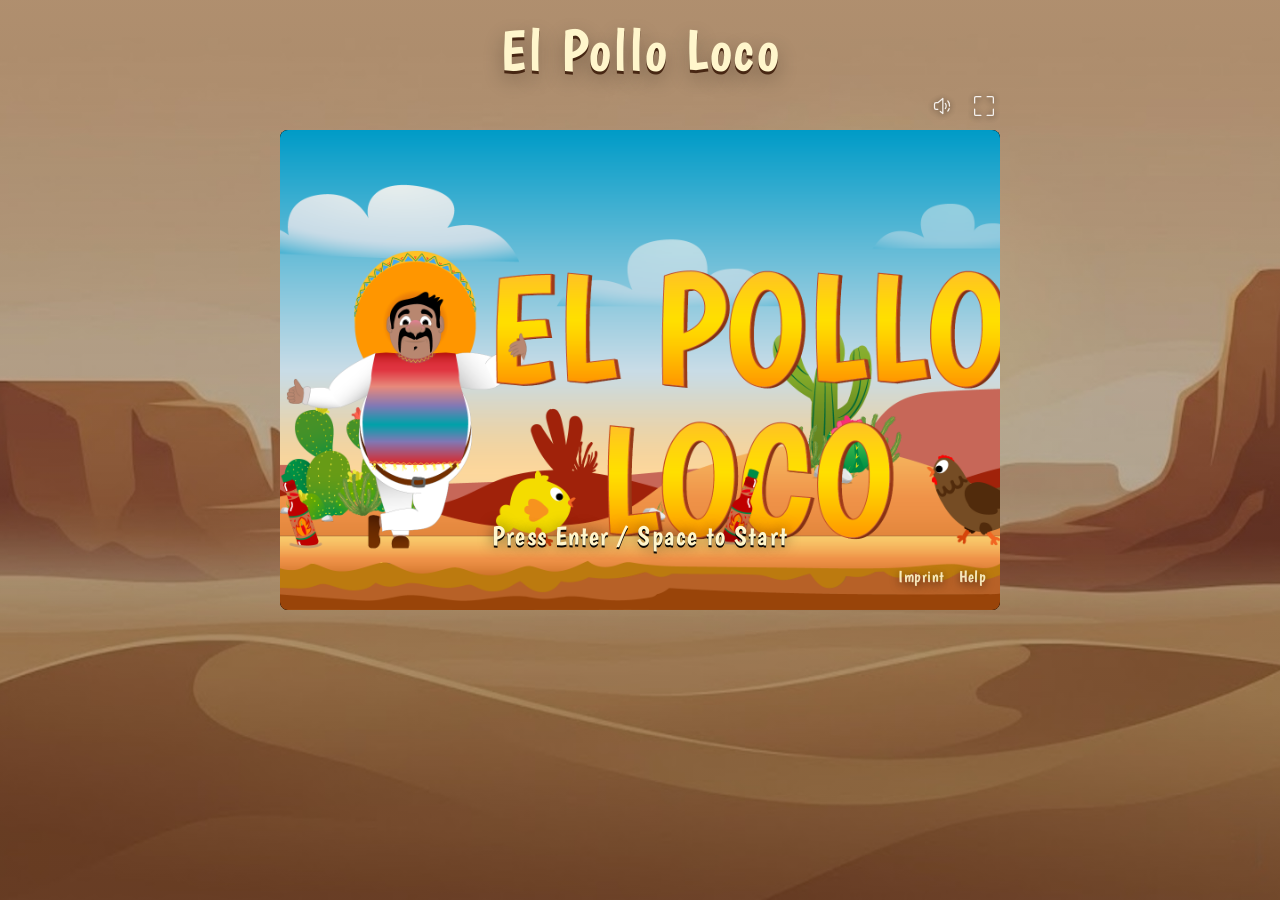
<file: index.html>
<!DOCTYPE html>
<html lang="de">

<head>
    <meta charset="UTF-8">
    <meta name="viewport" content="width=device-width, initial-scale=1.0, viewport-fit=cover">
    <meta name="theme-color" content="#000000">
    <meta name="apple-mobile-web-app-capable" content="yes">
    <meta name="apple-mobile-web-app-status-bar-style" content="black-translucent">
    <meta name="apple-mobile-web-app-title" content="El Pollo Loco">
    <link rel="icon" type="image/png" href="img/favicon/pepe-favicon.png">
    <link rel="apple-touch-icon" href="img/favicon/pepe-favicon.png">
    <link rel="manifest" href="site.webmanifest">
    <link rel="stylesheet" href="style.css">
    <title>El Pollo Loco</title>
    <script src="models/drawable-object.class.js"></script>
    <script src="models/movable-object.class.js"></script>
    <script src="models/keyboard.class.js"></script>
    <script src="models/character.class.js"></script>
    <script src="models/character-movement.js"></script>
    <script src="models/character-animation.js"></script>
    <script src="models/chicken.class.js"></script>
    <script src="models/small-chicken.class.js"></script>
    <script src="models/coin.class.js"></script>
    <script src="models/salsa-bottle.class.js"></script>
    <script src="models/throwable-bottle.class.js"></script>
    <script src="models/endboss.class.js"></script>
    <script src="models/endboss-behavior.js"></script>
    <script src="models/endboss-animation.js"></script>
    <script src="models/cloud.class.js"></script>
    <script src="models/background-object.class.js"></script>
    <script src="models/level.class.js"></script>
    <script src="models/counter-display.class.js"></script>
    <script src="models/status-bar.class.js"></script>
    <script src="levels/level1.js"></script>
    <script src="models/world.class.js"></script>
    <script src="models/world-state.js"></script>
    <script src="models/world-outcomes.js"></script>
    <script src="models/world-rendering.js"></script>
    <script src="models/world-collisions.js"></script>
    <script src="js/audio-manager.js"></script>
    <script src="js/audio-manager-music.js"></script>
    <script src="js/audio-manager-sound-effects.js"></script>
    <script src="js/game.js"></script>
    <script src="js/game-controls.js"></script>
    <script src="js/toolbar-controls.js"></script>
    <script src="js/toolbar-fullscreen.js"></script>
    <script src="js/help-overlay.js"></script>
    <script src="js/game-flow.js"></script>
</head>

<body onload="init()">
    <h1>El Pollo Loco</h1>

    <div id="game-shell-frame" class="game-shell-frame">
        <div class="game-toolbar" aria-label="Game controls">
            <button id="mute-button" class="toolbar-button" type="button" aria-label="Mute audio" title="Mute audio">
                <img id="mute-icon" src="img/icons/toolbar-volume.svg" alt="" aria-hidden="true" draggable="false">
            </button>
            <button id="fullscreen-button" class="fullscreen-button" type="button" aria-label="Enter fullscreen" title="Enter fullscreen">
                <img id="fullscreen-icon" src="img/icons/toolbar-fullscreen.svg" alt="" aria-hidden="true" draggable="false">
            </button>
        </div>

        <div class="game-shell">
            <div id="start-screen" class="game-overlay" aria-hidden="false">
                <img src="img/intro_outro_screens/start/startscreen_1.png" alt="Start Game" draggable="false">
                <div class="start-screen-actions">
                    <a class="start-screen-link" href="impressum.html">Imprint</a>
                    <button id="help-button" class="help-button start-screen-help-button" type="button" aria-label="Show help and controls">Help</button>
                </div>
                <div class="start-screen-content">
                    <div class="start-hint">
                        <p id="start-hint-text" class="start-hint-text">Press Enter / Space to Start</p>
                    </div>
                </div>
                <div id="help-overlay" class="help-overlay hidden" aria-hidden="true">
                    <div class="help-card" role="dialog" aria-modal="true" aria-labelledby="help-title">
                        <button id="help-close-button" class="help-close-button" type="button" aria-label="Close help">×</button>
                        <h2 id="help-title" class="help-title">How to Play</h2>
                        <p class="help-objective">Collect coins and bottles, dodge the chickens, and defeat the endboss.</p>
                        <div class="start-info-panel help-info-panel" aria-label="Game controls">
                            <div class="start-control-item">
                                <div class="start-control-icons" aria-hidden="true">
                                    <span class="start-control-key">
                                        <img src="img/icons/control-left.svg" alt="" class="start-control-key-icon" draggable="false">
                                    </span>
                                    <span class="start-control-key">
                                        <img src="img/icons/control-right.svg" alt="" class="start-control-key-icon" draggable="false">
                                    </span>
                                </div>
                                <span class="start-control-label">Move</span>
                            </div>
                            <div class="start-control-item">
                                <div class="start-control-icons" aria-hidden="true">
                                    <span class="start-control-key">
                                        <img src="img/icons/control-jump.svg" alt="" class="start-control-key-icon" draggable="false">
                                    </span>
                                    <span class="start-control-or">or</span>
                                    <span class="start-control-key">Space</span>
                                </div>
                                <span class="start-control-label">Jump</span>
                            </div>
                            <div class="start-control-item">
                                <div class="start-control-icons" aria-hidden="true">
                                    <span class="start-control-key">D</span>
                                </div>
                                <span class="start-control-label">Throw</span>
                            </div>
                        </div>
                    </div>
                </div>
            </div>
            <canvas id="canvas" class="hidden" width="720" height="480"></canvas>
            <div id="win-screen" class="game-overlay hidden" aria-hidden="true">
                <img src="img/intro_outro_screens/win/win_4.png" alt="You won" draggable="false">
                <div class="overlay-actions">
                    <button id="win-restart-button" class="overlay-action-button overlay-action-button-primary" type="button">Restart</button>
                    <button id="win-home-button" class="overlay-action-button overlay-action-button-secondary" type="button">Home</button>
                </div>
            </div>
            <div id="game-over-screen" class="game-overlay hidden" aria-hidden="true">
                <img src="img/intro_outro_screens/game_over/you_lost_3.png" alt="Game over" draggable="false">
                <div class="overlay-actions">
                    <button id="game-over-restart-button" class="overlay-action-button overlay-action-button-primary" type="button">Restart</button>
                    <button id="game-over-home-button" class="overlay-action-button overlay-action-button-secondary" type="button">Home</button>
                </div>
            </div>
            <div id="touch-controls" class="touch-controls hidden" aria-hidden="true">
                <div class="touch-controls-group touch-controls-left">
                    <button type="button" class="touch-button" data-action="LEFT" aria-label="Move left">
                        <img src="img/icons/control-left.svg" alt="" class="touch-button-icon" aria-hidden="true" draggable="false">
                    </button>
                    <button type="button" class="touch-button" data-action="RIGHT" aria-label="Move right">
                        <img src="img/icons/control-right.svg" alt="" class="touch-button-icon" aria-hidden="true" draggable="false">
                    </button>
                </div>
                <div class="touch-controls-group touch-controls-right">
                    <button type="button" class="touch-button" data-action="SPACE" aria-label="Jump">
                        <img src="img/icons/control-jump.svg" alt="" class="touch-button-icon" aria-hidden="true" draggable="false">
                    </button>
                    <button type="button" class="touch-button touch-button-throw" data-action="D" aria-label="Throw bottle">
                        <img src="img/statusbars/3_icons/icon_salsa_bottle.png" alt="" class="touch-button-icon touch-button-bottle" aria-hidden="true" draggable="false">
                    </button>
                </div>
            </div>
        </div>

    </div>

    <div class="rotate-device-overlay" aria-hidden="true">
        <div class="rotate-device-card">
            <div class="rotate-device-icon" aria-hidden="true">
                <span class="rotate-device-icon-phone"></span>
                <span class="rotate-device-icon-arrow"></span>
            </div>
            <p class="rotate-device-title">Rotate your device</p>
            <p class="rotate-device-text">Please use landscape mode to play.</p>
        </div>
    </div>
</body>

</html>
</file>
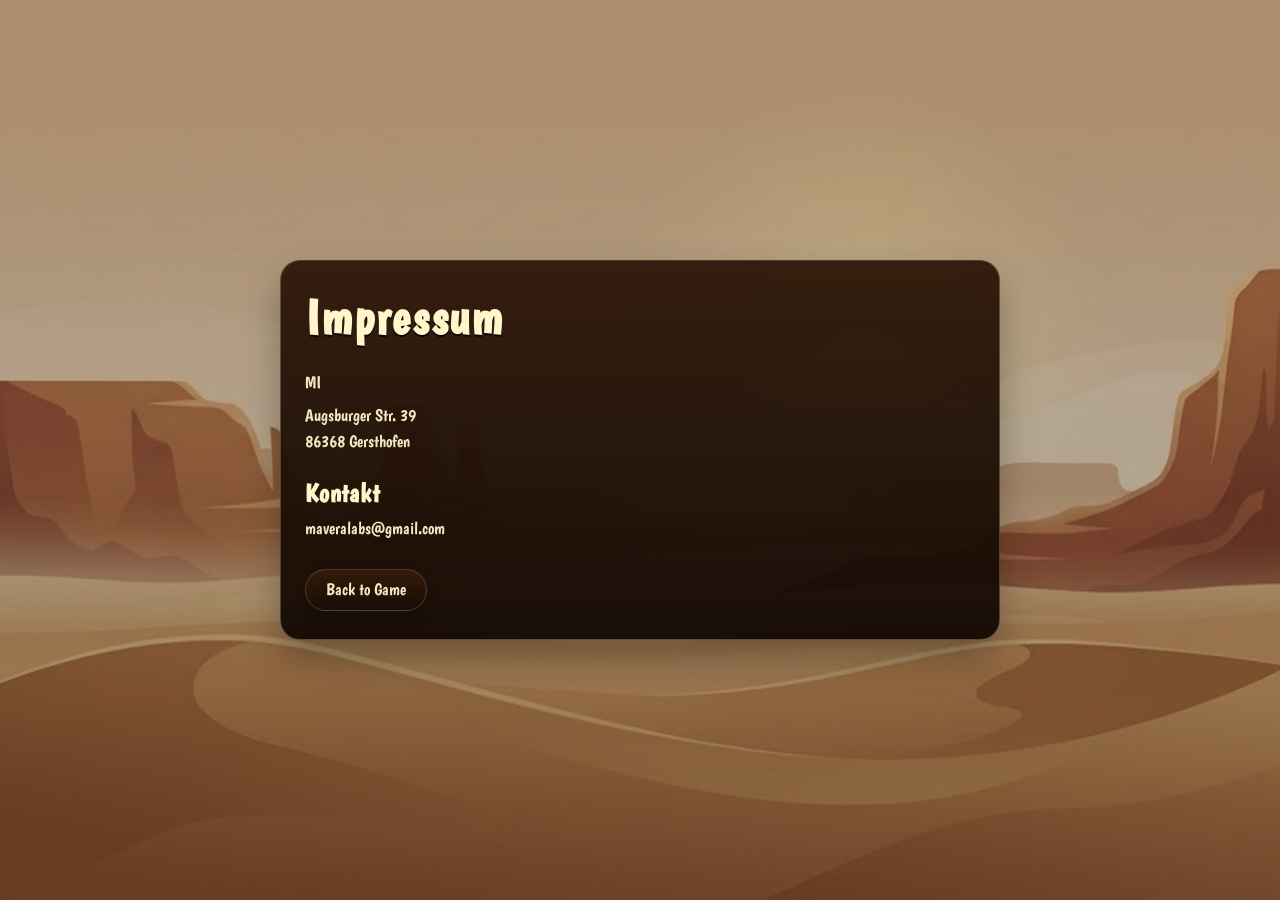
<file: impressum.html>
<!DOCTYPE html>
<html lang="de">

<head>
    <meta charset="UTF-8">
    <meta name="viewport" content="width=device-width, initial-scale=1.0">
    <title>Impressum | El Pollo Loco</title>
    <link rel="icon" type="image/png" href="img/favicon/pepe-favicon.png">
    <link rel="stylesheet" href="impressum.css">
</head>

<body>
    <main>
        <h1>Impressum</h1>

        <section>
            <p>MI</p>
            <address>Augsburger Str. 39<br>86368 Gersthofen</address>
        </section>

        <section>
            <h2>Kontakt</h2>
            <p><a href="mailto:maveralabs@gmail.com">maveralabs@gmail.com</a></p>
        </section>

        <a class="back-link" href="index.html">Back to Game</a>
    </main>
</body>

</html>
</file>
<file: style.css>
@import url('styles/base.css');
@import url('styles/layout.css');
@import url('styles/overlays.css');
@import url('styles/touch.css');

.hidden {
	display: none;
}
</file>
<file: impressum.css>
@font-face {
    font-family: 'Boogaloo';
    src: url('fonts/boogaloo/Boogaloo-Regular.ttf') format('truetype');
    font-weight: 400;
    font-style: normal;
    font-display: swap;
}

* {
    box-sizing: border-box;
}

body {
    margin: 0;
    min-height: 100vh;
    display: flex;
    align-items: center;
    justify-content: center;
    padding: 24px;
    background-color: #d9b184;
    background-image: linear-gradient(rgba(18, 10, 4, 0.2), rgba(18, 10, 4, 0.38)), url('img/background/desert-background.jpg');
    background-position: center;
    background-repeat: no-repeat;
    background-size: cover;
    color: #fff6cc;
    font-family: 'Boogaloo', cursive;
}

main {
    width: min(100%, 720px);
    padding: 28px 24px;
    border: 1px solid rgba(255, 246, 204, 0.22);
    border-radius: 20px;
    background: linear-gradient(180deg, rgba(44, 22, 8, 0.94), rgba(20, 10, 4, 0.96));
    box-shadow: 0 18px 36px rgba(0, 0, 0, 0.28);
}

h1,
h2,
p,
address {
    margin: 0;
}

h1 {
    font-size: clamp(2rem, 5vw, 3rem);
    letter-spacing: 0.04em;
    text-shadow: 0 2px 0 rgba(0, 0, 0, 0.8);
}

section {
    margin-top: 24px;
    display: flex;
    flex-direction: column;
    gap: 8px;
}

h2 {
    font-size: clamp(1.2rem, 2.5vw, 1.6rem);
    letter-spacing: 0.03em;
}

p,
address,
a {
    font-size: clamp(0.98rem, 1.9vw, 1.08rem);
    line-height: 1.45;
    color: rgba(255, 246, 204, 0.94);
}

address {
    font-style: normal;
}

a {
    text-decoration: none;
}

a:hover {
    text-decoration: underline;
}

.back-link {
    display: inline-flex;
    align-items: center;
    justify-content: center;
    margin-top: 28px;
    min-height: 42px;
    padding: 0 20px;
    border: 1px solid rgba(255, 246, 204, 0.18);
    border-radius: 999px;
    background: linear-gradient(180deg, rgba(54, 28, 10, 0.88), rgba(24, 12, 5, 0.92));
    box-shadow: 0 6px 14px rgba(0, 0, 0, 0.18);
    transition: transform 140ms ease, box-shadow 140ms ease, filter 140ms ease, border-color 140ms ease;
}

.back-link:hover {
    text-decoration: none;
    transform: translateY(-1px);
    filter: brightness(1.06);
    border-color: rgba(255, 246, 204, 0.3);
    box-shadow: 0 10px 20px rgba(0, 0, 0, 0.24);
}

@media (max-width: 600px) {
    body {
        padding: 16px;
    }

    main {
        padding: 22px 18px;
    }
}

@media (max-width: 420px) {
    body {
        padding: 12px;
    }

    main {
        padding: 18px 16px;
        border-radius: 16px;
    }

    section {
        margin-top: 18px;
        gap: 6px;
    }

    .back-link {
        margin-top: 22px;
        min-height: 38px;
        padding: 0 16px;
    }
}

@media (max-height: 420px) {
    body {
        padding: 10px;
        align-items: flex-start;
    }

    main {
        padding: 16px 14px;
        border-radius: 16px;
    }

    h1 {
        font-size: clamp(1.7rem, 4.2vw, 2.2rem);
    }

    section {
        margin-top: 16px;
        gap: 6px;
    }

    .back-link {
        margin-top: 20px;
        min-height: 36px;
        padding: 0 16px;
    }
}
</file>
